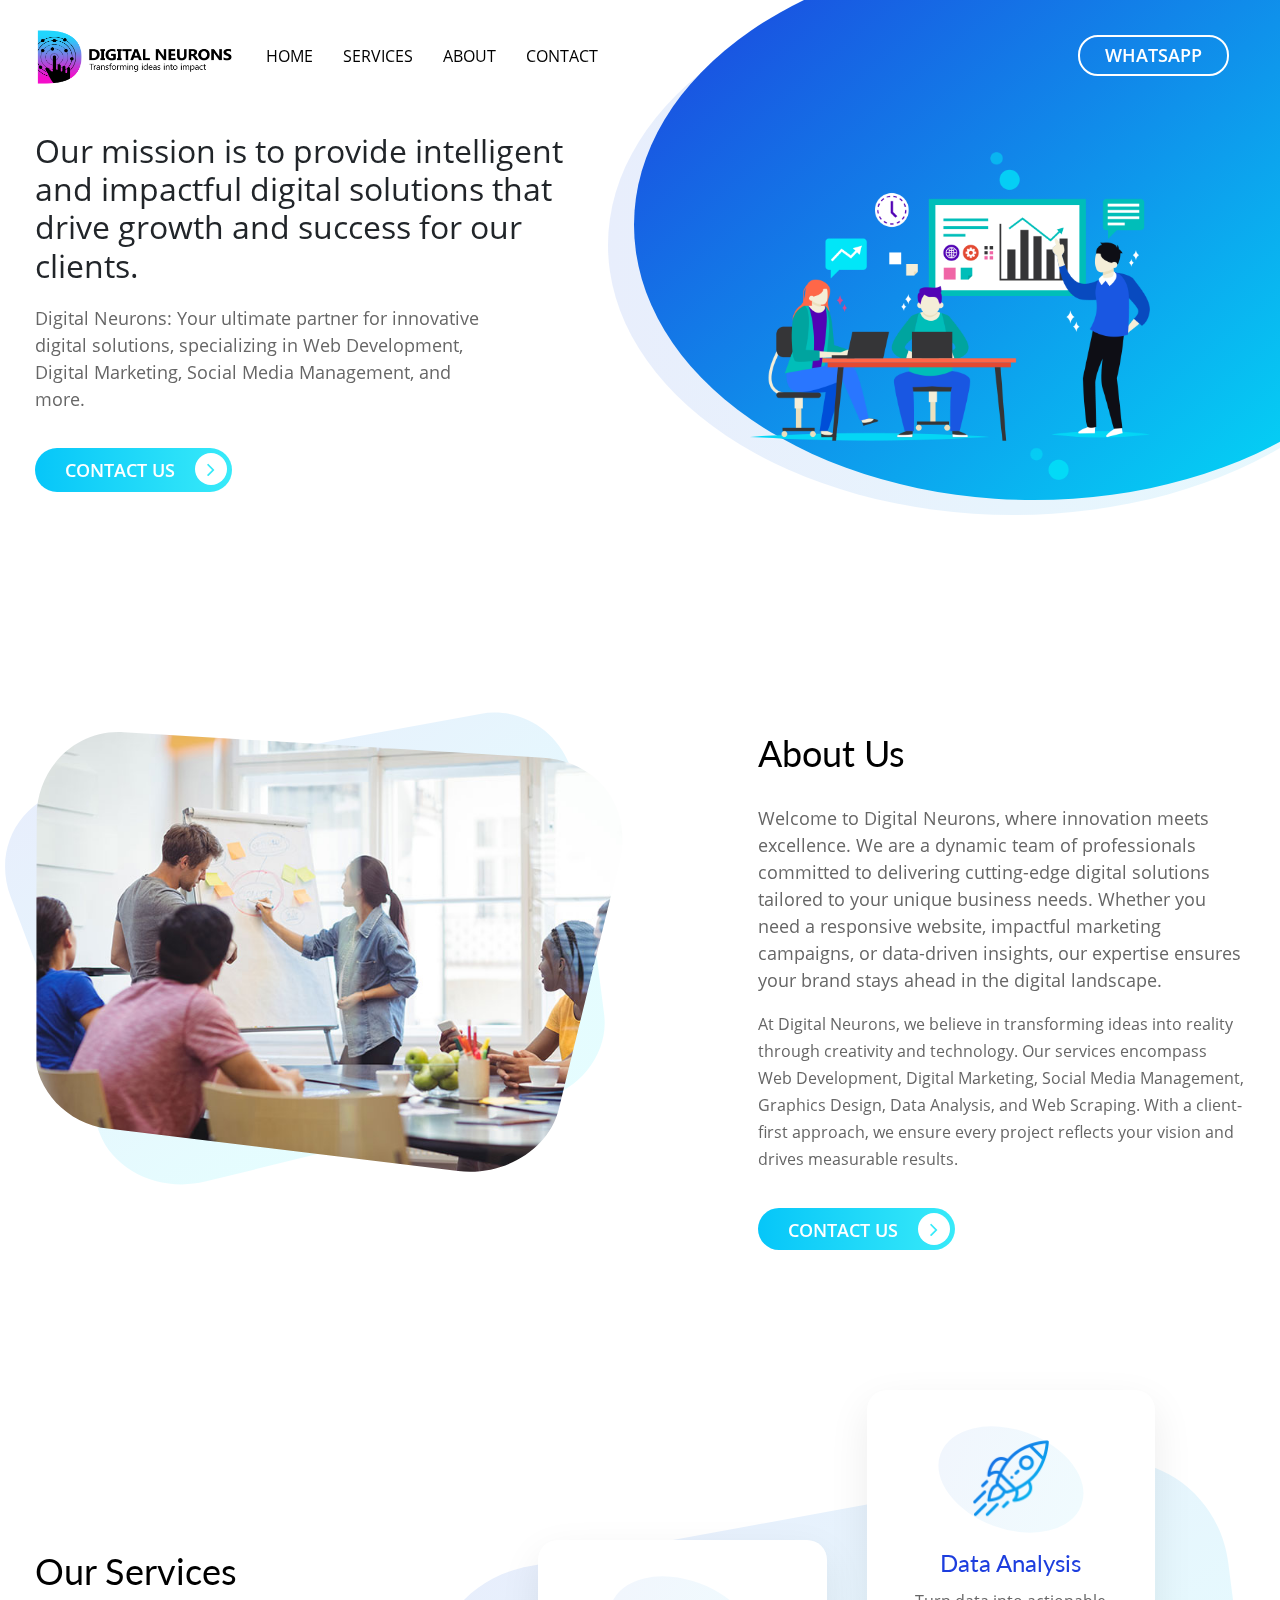
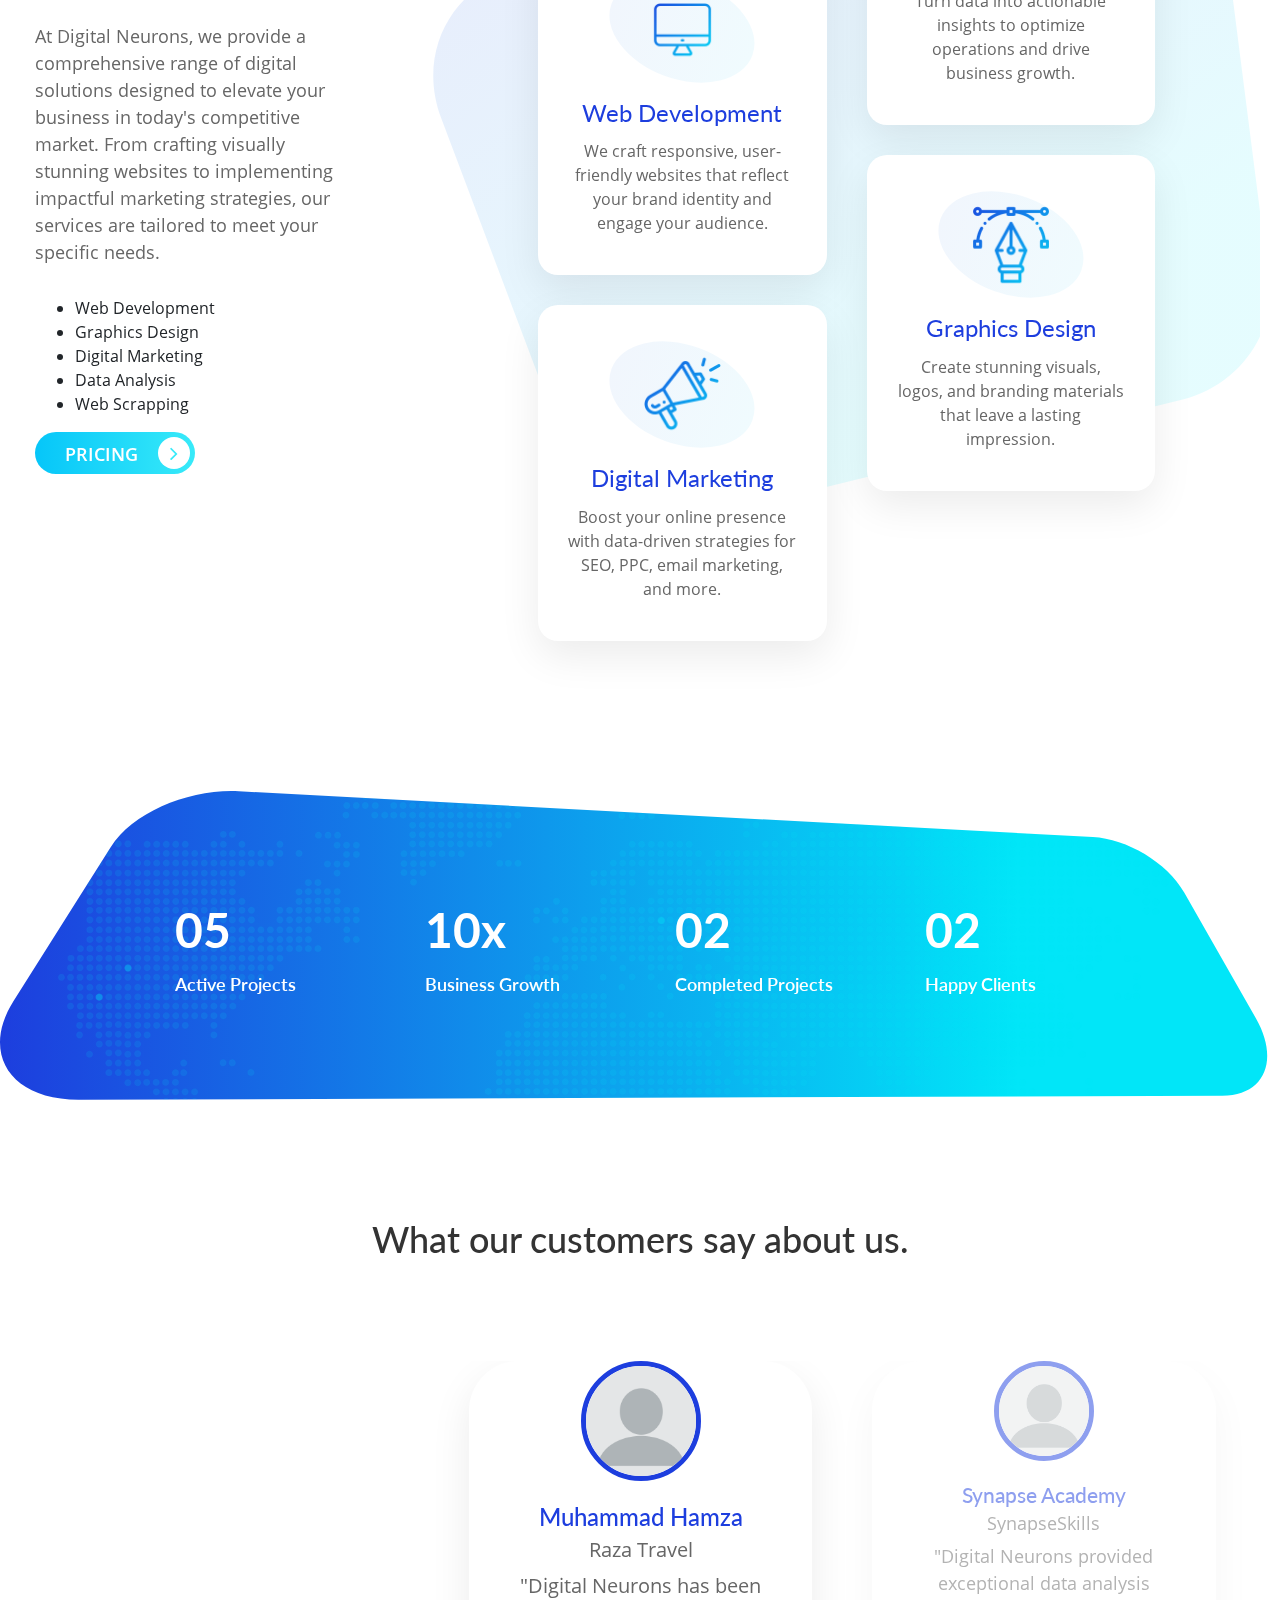
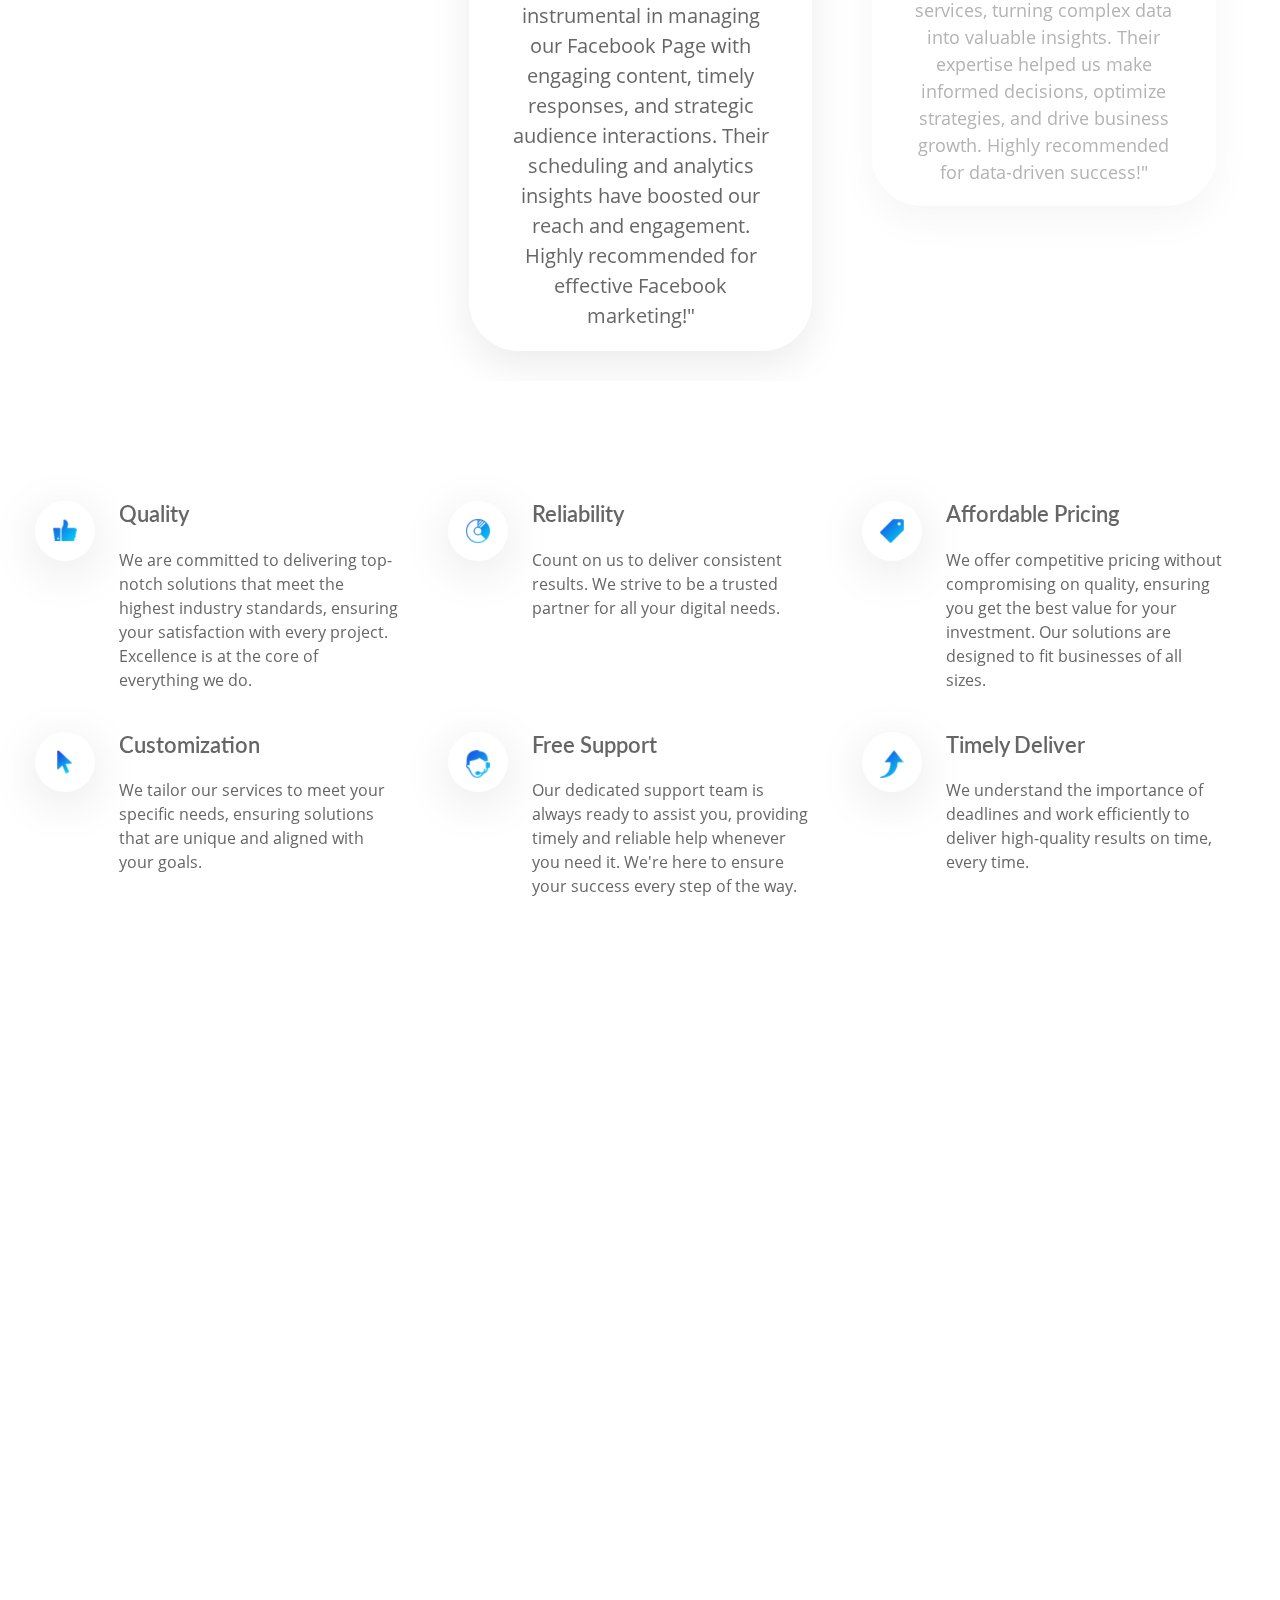
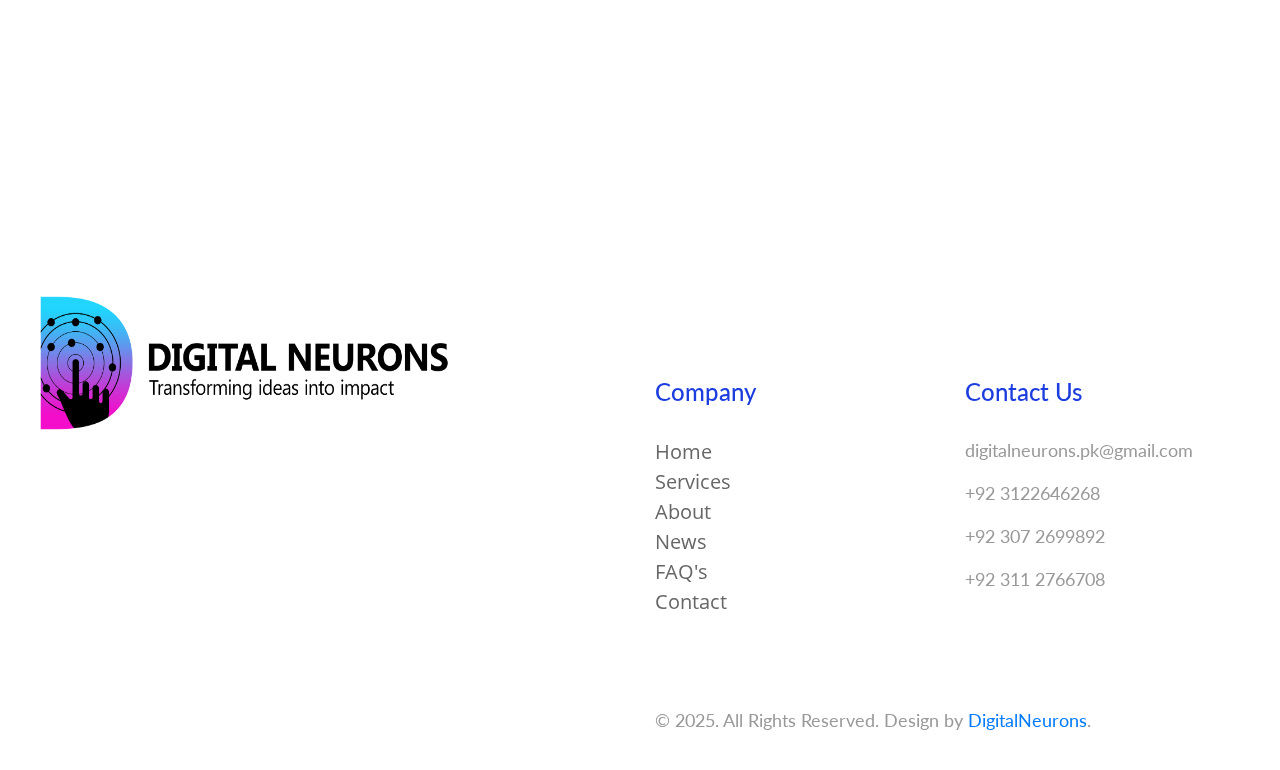
<file: index.html>
<!doctype html>

<html lang="en">

<head>
    <!-- Required meta tags -->
    <meta charset="utf-8">
    <meta name="viewport" content="width=device-width, initial-scale=1, shrink-to-fit=no">

    <!-- awesone fonts css-->
    <link href="css/font-awesome.css" rel="stylesheet" type="text/css">
    <!-- owl carousel css-->
    <link rel="stylesheet" href="owl-carousel/assets/owl.carousel.min.css" type="text/css">
    <!-- Bootstrap CSS -->
    <link rel="stylesheet" href="css/bootstrap.min.css">
    <!-- custom CSS -->
    <link rel="stylesheet" href="css/style.css">
    <title>Digital Neurons</title>
    <style>

    </style>
</head>

<body>
    <nav class="navbar navbar-expand-lg navbar-light bg-light bg-transparent" id="gtco-main-nav">
        <div class="container"><a class="navbar-brand"><img style=" mix-blend-mode: multiply;" src="images/logo/logo_side_name3.png" alt="logo" width="200"
                    height="60"></a>
            <button class="navbar-toggler" data-target="#my-nav" onclick="myFunction(this)" data-toggle="collapse"><span
                    class="bar1"></span> <span class="bar2"></span> <span class="bar3"></span></button>
            <div id="my-nav" class="collapse navbar-collapse">
                <ul class="navbar-nav mr-auto">
                    <li class="nav-item"><a class="nav-link" href="#">Home</a></li>
                    <li class="nav-item"><a class="nav-link" href="#services">Services</a></li>
                    <li class="nav-item"><a class="nav-link" href="#about">About</a></li>
                   <!--<li class="nav-item"><a class="nav-link" href="/pages/pricing.html">Pricing</a></li>-->
                    <li class="nav-item"><a class="nav-link" href="#contact">Contact</a></li>
                </ul>

                <form class="form-inline my-2 my-lg-0">
                    <a href="https://wa.me/+923122646268"
                        class="btn btn-outline-dark my-2 my-sm-0 mr-3 text-uppercase">Whatsapp</a>
                </form>


            </div>
        </div>
    </nav>
    <!-- Popup -->
    <!-- 
    <div class="popup-overlay" id="popup"> 

        <div class="popup">
          <span class="" id="closePopup" >&times;</span>
          <h2>Join Our JavaScript Bootcamp!</h2>
          <p>Learn JavaScript from scratch and become a pro developer.</p>
            <a href="./pages/lms/bootcamp.html">  <button id="popupBtn">Enroll Now</button></a>
        </div>
    </div>-->

    <div class="container-fluid gtco-banner-area">
        <div class="container">
            <div class="row">
                <div class="col-md-6">
                    <h2>Our mission is to provide intelligent and impactful digital solutions that drive growth and
                        success for our clients. </h2>
                    <p>Digital Neurons: Your ultimate partner for innovative digital solutions, specializing in Web
                        Development, Digital Marketing, Social Media Management, and more.</p>
                    <a href="https://wa.me/+923122646268" target="_blank">Contact Us <i class="fa fa-angle-right"
                            aria-hidden="true"></i></a>
                </div>
                <div class="col-md-6">
                    <div class="card"><img class="card-img-top img-fluid" src="images/banner-img.png" alt=""></div>
                </div>
            </div>
        </div>
    </div>
    <div class="container-fluid gtco-feature" id="">
        <div class="container">
            <div class="row">
                <div class="col-md-7">
                    <div class="cover">
                        <div class="card">
                            <svg class="back-bg" width="100%" viewBox="0 0 900 700"
                                style="position:absolute; z-index: -1">
                                <defs>
                                    <linearGradient id="PSgrad_01" x1="64.279%" x2="0%" y1="76.604%" y2="0%">
                                        <stop offset="0%" stop-color="rgb(1,230,248)" stop-opacity="1" />
                                        <stop offset="100%" stop-color="rgb(29,62,222)" stop-opacity="1" />
                                    </linearGradient>
                                </defs>
                                <path fill-rule="evenodd" opacity="0.102" fill="url(#PSgrad_01)"
                                    d="M616.656,2.494 L89.351,98.948 C19.867,111.658 -16.508,176.639 7.408,240.130 L122.755,546.348 C141.761,596.806 203.597,623.407 259.843,609.597 L697.535,502.126 C748.221,489.680 783.967,441.432 777.751,392.742 L739.837,95.775 C732.096,35.145 677.715,-8.675 616.656,2.494 Z" />
                            </svg>
                            <!-- *************-->

                            <svg width="100%" viewBox="0 0 700 500">
                                <clipPath id="clip-path">
                                    <path
                                        d="M89.479,0.180 L512.635,25.932 C568.395,29.326 603.115,76.927 590.357,129.078 L528.827,380.603 C518.688,422.048 472.661,448.814 427.190,443.300 L73.350,400.391 C32.374,395.422 -0.267,360.907 -0.002,322.064 L1.609,85.154 C1.938,36.786 40.481,-2.801 89.479,0.180 Z">
                                    </path>
                                </clipPath>
                                <!-- xlink:href for modern browsers, src for IE8- -->
                                <image clip-path="url(#clip-path)" xlink:href="images/learn-img.jpg" width="100%"
                                    height="465" class="svg__image"></image>
                            </svg>
                        </div>
                    </div>
                </div>
                <div class="col-md-5" id="about">
                    <h2> About Us</h2>
                    <p> Welcome to Digital Neurons, where innovation meets excellence. We are a dynamic team of
                        professionals committed to delivering cutting-edge digital solutions tailored to your unique
                        business needs. Whether you need a responsive website, impactful marketing campaigns, or
                        data-driven insights, our expertise ensures your brand stays ahead in the digital landscape.
                    </p>
                    <p>
                        <small>
                            At Digital Neurons, we believe in transforming ideas into reality through creativity and
                            technology. Our services encompass Web Development, Digital Marketing, Social Media
                            Management, Graphics Design, Data Analysis, and Web Scraping. With a client-first approach,
                            we ensure every project reflects your vision and drives measurable results.
                        </small>
                    </p>
                    <a href="https://wa.me/+923122646268" target="_blank">Contact Us <i class="fa fa-angle-right"
                            aria-hidden="true"></i></a>
                </div>
            </div>
        </div>
    </div>
    <div class="container-fluid gtco-features" id="services">
        <div class="container">
            <div class="row">
                <div class="col-lg-4">
                    <h2>Our Services</h2>
                    <p>At Digital Neurons, we provide a comprehensive range of digital solutions designed to elevate
                        your business in today's competitive market. From crafting visually stunning websites to
                        implementing impactful marketing strategies, our services are tailored to meet your specific
                        needs.</p>
                    <ul>
                        <li>Web Development</li>
                        <li>Graphics Design</li>
                        <li>Digital Marketing</li>
                        <li>Data Analysis</li>
                        <li>Web Scrapping</li>
                    </ul>
                    <a href="pages/pricing.html" target="_blank">Pricing <i class="fa fa-angle-right"
                            aria-hidden="true"></i></a>
                </div>
                <div class="col-lg-8">
                    <svg id="bg-services" width="100%" viewBox="0 0 1000 800">
                        <defs>
                            <linearGradient id="PSgrad_02" x1="64.279%" x2="0%" y1="76.604%" y2="0%">
                                <stop offset="0%" stop-color="rgb(1,230,248)" stop-opacity="1" />
                                <stop offset="100%" stop-color="rgb(29,62,222)" stop-opacity="1" />
                            </linearGradient>
                        </defs>
                        <path fill-rule="evenodd" opacity="0.102" fill="url(#PSgrad_02)"
                            d="M801.878,3.146 L116.381,128.537 C26.052,145.060 -21.235,229.535 9.856,312.073 L159.806,710.157 C184.515,775.753 264.901,810.334 338.020,792.380 L907.021,652.668 C972.912,636.489 1019.383,573.766 1011.301,510.470 L962.013,124.412 C951.950,45.594 881.254,-11.373 801.878,3.146 Z" />
                    </svg>
                    <div class="row">
                        <div class="col">
                            <div class="card text-center">
                                <div class="oval"><img class="card-img-top" src="images/web-design.png" alt=""></div>
                                <div class="card-body">
                                    <h3 class="card-title">Web Development</h3>
                                    <p class="card-text">We craft responsive, user-friendly websites that reflect your
                                        brand identity and engage your audience.</p>
                                </div>
                            </div>
                            <div class="card text-center">
                                <div class="oval"><img class="card-img-top" src="images/marketing.png" alt=""></div>
                                <div class="card-body">
                                    <h3 class="card-title">Digital Marketing</h3>
                                    <p class="card-text">Boost your online presence with data-driven strategies for SEO,
                                        PPC, email marketing, and more.</p>
                                </div>
                            </div>
                        </div>
                        <div class="col">
                            <div class="card text-center">
                                <div class="oval"><img class="card-img-top" src="images/seo.png" alt=""></div>
                                <div class="card-body">
                                    <h3 class="card-title">Data Analysis</h3>
                                    <p class="card-text">Turn data into actionable insights to optimize operations and
                                        drive business growth.</p>
                                </div>
                            </div>
                            <div class="card text-center">
                                <div class="oval"><img class="card-img-top" src="images/graphics-design.png" alt="">
                                </div>
                                <div class="card-body">
                                    <h3 class="card-title">Graphics Design</h3>
                                    <p class="card-text">Create stunning visuals, logos, and branding materials that
                                        leave a lasting impression.</p>
                                </div>
                            </div>
                        </div>
                    </div>
                </div>
            </div>
        </div>
    </div>
    <div class="container-fluid gtco-numbers-block">
        <div class="container">
            <svg width="100%" viewBox="0 0 1600 400">
                <defs>
                    <linearGradient id="PSgrad_03" x1="80.279%" x2="0%" y2="0%">
                        <stop offset="0%" stop-color="rgb(1,230,248)" stop-opacity="1" />
                        <stop offset="100%" stop-color="rgb(29,62,222)" stop-opacity="1" />

                    </linearGradient>

                </defs>
                <!-- <clipPath id="clip-path3">

                                      </clipPath> -->

                <path fill-rule="evenodd" fill="url(#PSgrad_03)"
                    d="M98.891,386.002 L1527.942,380.805 C1581.806,380.610 1599.093,335.367 1570.005,284.353 L1480.254,126.948 C1458.704,89.153 1408.314,59.820 1366.025,57.550 L298.504,0.261 C238.784,-2.944 166.619,25.419 138.312,70.265 L16.944,262.546 C-24.214,327.750 12.103,386.317 98.891,386.002 Z">
                </path>

                <clipPath id="ctm" fill="none">
                    <path
                        d="M98.891,386.002 L1527.942,380.805 C1581.806,380.610 1599.093,335.367 1570.005,284.353 L1480.254,126.948 C1458.704,89.153 1408.314,59.820 1366.025,57.550 L298.504,0.261 C238.784,-2.944 166.619,25.419 138.312,70.265 L16.944,262.546 C-24.214,327.750 12.103,386.317 98.891,386.002 Z">
                    </path>
                </clipPath>

                <!-- xlink:href for modern browsers, src for IE8- -->
                <image clip-path="url(#ctm)" xlink:href="images/word-map.png" height="800px" width="100%"
                    class="svg__image">

                </image>

            </svg>
            <div class="row">
                <div class="col-3">
                    <div class="card">
                        <div class="card-body">
                            <h5 class="card-title">05</h5>
                            <p class="card-text">Active Projects</p>
                        </div>
                    </div>
                </div>
                <div class="col-3">
                    <div class="card">
                        <div class="card-body">
                            <h5 class="card-title">10x</h5>
                            <p class="card-text">Business Growth</p>
                        </div>
                    </div>
                </div>
                <div class="col-3">
                    <div class="card">
                        <div class="card-body">
                            <h5 class="card-title">02</h5>
                            <p class="card-text">Completed Projects</p>
                        </div>
                    </div>
                </div>
                <div class="col-3">
                    <div class="card">
                        <div class="card-body">
                            <h5 class="card-title">02</h5>
                            <p class="card-text">Happy Clients</p>
                        </div>
                    </div>
                </div>
            </div>
        </div>
    </div>
    <div class="container-fluid gtco-testimonials">
        <div class="container">
            <h2>What our customers say about us.</h2>
            <div class="owl-carousel owl-carousel1 owl-theme">
                <div>
                    <div class="card text-center"><img class="card-img-top" src="images/profile.png" alt="">
                        <div class="card-body">
                            <h5>Muhammad Hamza<br />
                                <span>Raza Travel </span>
                            </h5>
                            <p class="card-text">"Digital Neurons has been instrumental in managing our Facebook Page with engaging content, timely responses, and strategic audience interactions. Their scheduling and analytics insights have boosted our reach and engagement. Highly recommended for effective Facebook marketing!"</p>
                        </div>
                    </div>
                </div>
                <div>
                    <div class="card text-center"><img class="card-img-top" src="images/profile.png" alt="">
                        <div class="card-body">
                            <h5>Synapse Academy<br />
                                <span> SynapseSkills </span>
                            </h5>
                            <p class="card-text">"Digital Neurons provided exceptional data analysis services, turning complex data into valuable insights. Their expertise helped us make informed decisions, optimize strategies, and drive business growth. Highly recommended for data-driven success!"</p>
                        </div>
                    </div>
                </div>
                <!-- <div>
                    <div class="card text-center"><img class="card-img-top" src="images/profile.png"alt="">
                        <div class="card-body">
                            <h5>Aana Brown<br />
                                <span> Project Manager </span>
                            </h5>
                            <p class="card-text">“ Nam libero tempore, cum soluta nobis est eligendi optio cumque nihil
                                impedit quo minus id quod maxime placeat ” </p>
                        </div>
                    </div>
                </div> -->
                <!-- <div>
                    <div class="card text-center"><img class="card-img-top" src="images/customer3.jpg" alt="">
                        <div class="card-body">
                            <h5>Aana Brown<br />
                                <span> Project Manager </span>
                            </h5>
                            <p class="card-text">“ Nam libero tempore, cum soluta nobis est eligendi optio cumque nihil
                                impedit quo minus id quod maxime placeat ” </p>
                        </div>
                    </div>
                </div> -->
            </div>
        </div>
    </div>
    <div class="container-fluid gtco-features-list">
        <div class="container">
            <div class="row">
                <div class="media col-md-6 col-lg-4">
                    <div class="oval mr-4"><img class="align-self-start" src="images/quality-results.png" alt=""></div>
                    <div class="media-body">
                        <h5 class="mb-0">Quality </h5>
                        We are committed to delivering top-notch solutions that meet the highest industry standards,
                        ensuring your satisfaction with every project. Excellence is at the core of everything we do.
                    </div>
                </div>
                <div class="media col-md-6 col-lg-4">
                    <div class="oval mr-4"><img class="align-self-start" src="images/analytics.png" alt=""></div>
                    <div class="media-body">
                        <h5 class="mb-0">Reliability
                        </h5>
                        Count on us to deliver consistent results. We strive to be a trusted partner for all your
                        digital needs.
                    </div>
                </div>
                <div class="media col-md-6 col-lg-4">
                    <div class="oval mr-4"><img class="align-self-start" src="images/affordable-pricing.png" alt="">
                    </div>
                    <div class="media-body">
                        <h5 class="mb-0">Affordable Pricing</h5>
                        We offer competitive pricing without compromising on quality, ensuring you get the best value
                        for your investment. Our solutions are designed to fit businesses of all sizes.
                    </div>
                </div>
                <div class="media col-md-6 col-lg-4">
                    <div class="oval mr-4"><img class="align-self-start" src="images/easy-to-use.png" alt=""></div>
                    <div class="media-body">
                        <h5 class="mb-0">Customization
                        </h5>
                        We tailor our services to meet your specific needs, ensuring solutions that are unique and
                        aligned with your goals.
                    </div>
                </div>
                <div class="media col-md-6 col-lg-4">
                    <div class="oval mr-4"><img class="align-self-start" src="images/free-support.png" alt=""></div>
                    <div class="media-body">
                        <h5 class="mb-0">Free Support</h5>
                        Our dedicated support team is always ready to assist you, providing timely and reliable help
                        whenever you need it. We're here to ensure your success every step of the way.
                    </div>
                </div>
                <div class="media col-md-6 col-lg-4">
                    <div class="oval mr-4"><img class="align-self-start" src="images/effectively-increase.png" alt="">
                    </div>
                    <div class="media-body">
                        <h5 class="mb-0">Timely Deliver</h5>
                        We understand the importance of deadlines and work efficiently to deliver high-quality results
                        on time, every time.
                    </div>
                </div>
            </div>
        </div>
    </div>
    <div class="container-fluid gtco-logo-area">
        <!-- <div class="container">
            <div class="row">
                <div class="col"><img src="images/logo1.png" class="img-fluid" alt=""></div>
                <div class="col"><img src="images/logo2.png" class="img-fluid" alt=""></div>
                <div class="col"><img src="images/logo3.png" class="img-fluid" alt=""></div>
                <div class="col"><img src="images/logo4.png" class="img-fluid" alt=""></div>
                <div class="col"><img src="images/logo5.png" class="img-fluid" alt=""></div>
            </div>
        </div> -->
    </div>
    <!-- <div class="container-fluid gtco-news" id="news">
        <div class="container">
            <h2>Latest News & Articles</h2>
            <div class="owl-carousel owl-carousel2 owl-theme">
                <div>
                    <div class="card text-center"><img class="card-img-top" src="images/news1.jpg" alt="">
                        <div class="card-body text-left pr-0 pl-0">
                            <h5>Aenean ultrices lorem quis blandit
                                tempor urabitur accumsan. </h5>
                            <p class="card-text">Donec non sem mi. In hac habitasse platea dictumst. Nullam a feugiat
                                augue,
                                et porta metus. Nulla mollis lobortis leet. Maecenas tincidunt, arcu sed ornare purus
                                risus
                                . . . </p>
                            <a href="#">READ MORE <i class="fa fa-angle-right" aria-hidden="true"></i></a>
                        </div>
                    </div>
                </div>
                <div>
                    <div class="card text-center"><img class="card-img-top" src="images/news2.jpg" alt="">
                        <div class="card-body text-left pr-0 pl-0">
                            <h5> Nam vel nisi eget odio pulvinar
                                iaculis. Fusce aliquet. </h5>
                            <p class="card-text">Donec non sem mi. In hac habitasse platea dictumst. Nullam a feugiat
                                augue,
                                et porta metus. Nulla mollis lobortis leet. Maecenas tincidunt, arcu sed ornare purus
                                risus
                                . . . </p>
                            <a href="#">READ MORE <i class="fa fa-angle-right" aria-hidden="true"></i></a>
                        </div>
                    </div>
                </div>
                <div>
                    <div class="card text-center"><img class="card-img-top" src="images/news3.jpg" alt="">
                        <div class="card-body text-left pr-0 pl-0">
                            <h5>Morbi faucibus odio sollicitudin
                                risus scelerisque dignissim. </h5>
                            <p class="card-text">Donec non sem mi. In hac habitasse platea dictumst. Nullam a feugiat
                                augue,
                                et porta metus. Nulla mollis lobortis leet. Maecenas tincidunt, arcu sed ornare purus
                                risus
                                . . . </p>
                            <a href="#">READ MORE <i class="fa fa-angle-right" aria-hidden="true"></i></a>
                        </div>
                    </div>
                </div>
                <div>
                    <div class="card text-center"><img class="card-img-top" src="images/news1.jpg" alt="">
                        <div class="card-body text-left pr-0 pl-0">
                            <h5>Aenean ultrices lorem quis blandit
                                tempor urabitur accumsan. </h5>
                            <p class="card-text">Donec non sem mi. In hac habitasse platea dictumst. Nullam a feugiat
                                augue,
                                et porta metus. Nulla mollis lobortis leet. Maecenas tincidunt, arcu sed ornare purus
                                risus
                                . . . </p>
                            <a href="#">READ MORE <i class="fa fa-angle-right" aria-hidden="true"></i></a>
                        </div>
                    </div>
                </div>
                <div>
                    <div class="card text-center"><img class="card-img-top" src="images/news2.jpg" alt="">
                        <div class="card-body text-left pr-0 pl-0">
                            <h5> Nam vel nisi eget odio pulvinar
                                iaculis. Fusce aliquet. </h5>
                            <p class="card-text">Donec non sem mi. In hac habitasse platea dictumst. Nullam a feugiat
                                augue,
                                et porta metus. Nulla mollis lobortis leet. Maecenas tincidunt, arcu sed ornare purus
                                risus
                                . . . </p>
                            <a href="#">READ MORE <i class="fa fa-angle-right" aria-hidden="true"></i></a>
                        </div>
                    </div>
                </div>
                <div>
                    <div class="card text-center"><img class="card-img-top" src="images/news3.jpg" alt="">
                        <div class="card-body text-left pr-0 pl-0">
                            <h5>Morbi faucibus odio sollicitudin
                                risus scelerisque dignissim. </h5>
                            <p class="card-text">Donec non sem mi. In hac habitasse platea dictumst. Nullam a feugiat
                                augue,
                                et porta metus. Nulla mollis lobortis leet. Maecenas tincidunt, arcu sed ornare purus
                                risus
                                . . . </p>
                            <a href="#">READ MORE <i class="fa fa-angle-right" aria-hidden="true"></i></a>
                        </div>
                    </div>
                </div>
            </div>
        </div>
    </div> -->
    <footer class="container-fluid" id="gtco-footer">
        <div class="container" id="contact">
            <div class="row">
                <div class="col">
                    <div style="display: flex; justify-content: center">
                        <iframe
                          src="https://docs.google.com/forms/d/e/1FAIpQLSdKqjBD02s8hLOixOD9zVbPRpZZhsm8Zu4H_3vfZ9gAEZWUZA/viewform?embedded=true"
                          width="640"
                          height="840"
                          frameborder="0"
                          marginheight="0"
                          marginwidth="0"
                          style="border: none;"
                        >Loading…</iframe>
                      </div>
                      
                </div>
            </div>
        </div>

        <div class="container">
            <div class="row " style="padding: 80px 0px 0px 0px;">
                <div class="col-lg-6" id="footLogo" aria-colspan="footLog">
                    <!-- <form action="https://formsubmit.co/9c108089ecbc09e802a12dc6a41e5f98" method="POST">
                        <h4> Contact Us </h4>
                        <input type="text" class="form-control" placeholder="Full Name" required>
                        <input type="email" class="form-control" placeholder="Email Address" required>
                        <textarea class="form-control" placeholder="Message" required></textarea>
                        <button type="submit"> <a class="submit-button">send<i class="fa fa-angle-right"
                                    aria-hidden="true"></i></a>
                        </button>
                    </form> -->

                    <img src="images/logo/logo_side_name3.png" alt="logo" class="footerLogo">


                </div>
                <div class="col-lg-6">
                    <div class="row">
                        <div class="col-12 col-md-6">
                            <h4>Company</h4>
                            <ul class="nav flex-column company-nav">
                                <li class="nav-item"><a class="nav-link" href="#">Home</a></li>
                                <li class="nav-item"><a class="nav-link" href="#">Services</a></li>
                                <li class="nav-item"><a class="nav-link" href="#">About</a></li>
                                <li class="nav-item"><a class="nav-link" href="#">News</a></li>
                                <li class="nav-item"><a class="nav-link" href="#">FAQ's</a></li>
                                <li class="nav-item"><a class="nav-link" href="#">Contact</a></li>
                            </ul>
                            <!-- <h4 class="mt-5">Fllow Us</h4>
                            <ul class="nav follow-us-nav">
                                <li class="nav-item"><a class="nav-link pl-0" href="#"><i class="fa fa-facebook"
                                            aria-hidden="true"></i></a></li>
                                <li class="nav-item"><a class="nav-link" href="#"><i class="fa fa-twitter"
                                            aria-hidden="true"></i></a></li>
                                <li class="nav-item"><a class="nav-link" href="#"><i class="fa fa-google"
                                            aria-hidden="true"></i></a></li>
                                <li class="nav-item"><a class="nav-link" href="#"><i class="fa fa-linkedin"
                                            aria-hidden="true"></i></a></li>
                            </ul> -->

                        </div>
                        <div class="col-12 col-md-6">
                            <h4>Contact Us</h4>
                                <p >digitalneurons.pk@gmail.com</p>
                                <p>+92 3122646268</p>
                                <p>+92 307 2699892</p>
                                <p>+92 311 2766708</p>  
                        </div>
                        <div class="col-12">
                            <p>&copy; 2025. All Rights Reserved. Design by <a href="#">DigitalNeurons</a>.</p>
                        </div>
                    </div>
                </div>
            </div>
        </div>
    </footer>

    <!-- Optional JavaScript -->
    <script>
        // Show the popup when the page loads
        window.addEventListener('load', function() {
          const popup = document.getElementById('popup');
          popup.style.display = 'flex';
        });
    
        // Redirect to the bootcamp page when the button is clicked
        const popupBtn = document.getElementById('popupBtn');
        popupBtn.addEventListener('click', function() {
          window.location.href = '/bootcamp'; // Change '/bootcamp' to your bootcamp page URL
        });
    
        // Close the popup when the close button is clicked
        const closePopup = document.getElementById('closePopup');
        closePopup.addEventListener('click', function() {
          const popup = document.getElementById('popup');
          popup.style.display = 'none';
        });
      </script>
    <!-- jQuery first, then Popper.js, then Bootstrap JS -->
    <script src="js/jquery-3.3.1.slim.min.js"></script>
    <script src="js/popper.min.js"></script>
    <script src="js/bootstrap.min.js"></script>
    <!-- owl carousel js-->
    <script src="owl-carousel/owl.carousel.min.js"></script>
    <script src="js/main.js"></script>
</body>

</html>
</file>
<file: css/style.css>
/*
 * Solution by GetTemplates.co
 * URL: https://GetTemplates.co
 */
@font-face {
  font-family: "Lato-Regular";
  src: url(../fonts/Lato-Regular.ttf);
}
@font-face {
  font-family: "Lato-Black";
  src: url(../fonts/Lato-Black.ttf);
}
@font-face {
  font-family: "Lato-Bold";
  src: url(../fonts/Lato-Bold.ttf);
}
@font-face {
  font-family: "Lato-Light";
  src: url(../fonts/Lato-Light.ttf);
}
@font-face {
  font-family: "Lato-Medium";
  src: url(../fonts/Lato-Medium.ttf);
}
@font-face {
  font-family: "Lato-Semibold";
  src: url(../fonts/Lato-Semibold.ttf);
}
@font-face {
  font-family: "OpenSans-Bold";
  src: url(../fonts/OpenSans-Bold.ttf);
}
@font-face {
  font-family: "OpenSans-Regular";
  src: url(../fonts/OpenSans-Regular.ttf);
}
@font-face {
  font-family: "OpenSans-Semibold";
  src: url(../fonts/OpenSans-Semibold.ttf);
}
p {
  font-family: "OpenSans-Regular";
  color: #666666;
  font-size: 18px;
}

body {
  overflow: hidden;
  overflow-y: auto;
  font-family: "OpenSans-Regular";
}

@media (min-width: 1200px) {
  .container {
    max-width: 1240px;
  }
}
#gtco-main-nav {
  padding: 20px 0;
}
#gtco-main-nav .navbar-brand {
  font-size: 36px;
  font-family: "Lato-Black";
  text-transform: uppercase;
  background: -webkit-linear-gradient(left, #1d3ede, #01e6f8);
  background: -ms-linear-gradient(left, #1d3ede, #01e6f8);
  background: -moz-linear-gradient(left, #1d3ede, #01e6f8);
  background: -o-linear-gradient(left, #1d3ede, #01e6f8);
  -webkit-background-clip: text;
  -ms-background-clip: text;
  -o-background-clip: text;
  -webkit-text-fill-color: transparent;
  -ms-text-fill-color: transparent;
  -o-text-fill-color: transparent;
}
#gtco-main-nav .bar1, #gtco-main-nav .bar2, #gtco-main-nav .bar3 {
  width: 25px;
  height: 2px;
  background-color: #fff;
  margin: 5px 0;
  transition: 0.4s;
  display: block;
  position: relative;
}
#gtco-main-nav .change .bar1 {
  -webkit-transform: rotate(-42deg) translate(-2px, 6px);
  transform: rotate(-42deg) translate(-2px, 6px);
}
#gtco-main-nav .change .bar2 {
  opacity: 0;
}
#gtco-main-nav .change .bar3 {
  -webkit-transform: rotate(46deg) translate(-4px, -8px);
  transform: rotate(46deg) translate(-4px, -8px);
}
#gtco-main-nav .navbar-nav li a {
  font-family: "OpenSans-Regular";
  font-size: 16px;
  /* color: #666666; */
  color: black;
  padding: 5px 15px !important;
  text-transform: uppercase;
}
#gtco-main-nav form a {
  font-family: "OpenSans-Semibold";
  font-size: 18px;
  color: #fff;
  padding: 5px 25px;
  border-radius: 20px;
  border-width: 2px;
}
#gtco-main-nav form a.btn-info {
  background: #01e6f8;
  border-color: #01e6f8;
}
#gtco-main-nav form a.btn-outline-dark {
  border-color: #fff;
  background-color: transparent;
}
@media (max-width: 991px) {
  #gtco-main-nav form a.btn-outline-dark {
    border-color: #1d3ede;
    color: #1d3ede;
  }
}
#gtco-main-nav::after {
  position: absolute;
  content: "";
  height: 600px;
  width: 900px;
  background-image: -webkit-linear-gradient(-220deg, #1d3ede, #01e6f8);
  background-image: -moz-linear-gradient(-220deg, #1d3ede, #01e6f8);
  background-image: -ms-linear-gradient(-220deg, #1d3ede, #01e6f8);
  background-image: -o-linear-gradient(-220deg, #1d3ede, #01e6f8);
  background-image: linear-gradient(-220deg, #1d3ede, #01e6f8);
  left: 49.5%;
  top: -50px;
  z-index: -1;
  border-radius: 50% 0 50% 50%;
}
@media (max-width: 1400px) {
  #gtco-main-nav::after {
    height: 550px;
    width: 800px;
  }
}
@media (max-width: 1199px) {
  #gtco-main-nav::after {
    width: 700px;
  }
}
@media (max-width: 991px) {
  #gtco-main-nav::after {
    width: 55%;
    left: auto;
    right: 0;
  }
}
@media (max-width: 600px) {
  #gtco-main-nav::after {
    width: 100%;
    height: 400px;
  }
}
#gtco-main-nav::before {
  position: absolute;
  content: "";
  height: 590px;
  width: 930px;
  background-image: -webkit-linear-gradient(to right, #e8eefc, #e6fafe);
  background-image: -moz-linear-gradient(to right, #e8eefc, #e6fafe);
  background-image: -ms-linear-gradient(to right, #e8eefc, #e6fafe);
  background-image: -o-linear-gradient(to right, #e8eefc, #e6fafe);
  background-image: linear-gradient(to right, #e8eefc, #e6fafe);
  left: 47.5%;
  top: -25px;
  z-index: -1;
  border-radius: 50% 0 50% 50%;
}
@media (max-width: 1400px) {
  #gtco-main-nav::before {
    height: 540px;
    width: 810px;
  }
}
@media (max-width: 1199px) {
  #gtco-main-nav::before {
    width: 710px;
  }
}
@media (max-width: 991px) {
  #gtco-main-nav::before {
    width: 55%;
    left: auto;
    right: 0;
  }
}
@media (max-width: 600px) {
  #gtco-main-nav::before {
    width: 100%;
    height: 390px;
  }
}

.gtco-banner-area a, .gtco-feature a, .gtco-features a, .gtco-news .owl-carousel .card a, #gtco-footer .submit-button {
  background-image: -moz-linear-gradient(0deg, #06c6f9 0%, #38eaf9 100%);
  background-image: -webkit-linear-gradient(0deg, #06c6f9 0%, #38eaf9 100%);
  background-image: -ms-linear-gradient(0deg, #06c6f9 0%, #38eaf9 100%);
  font-size: 18px;
  font-family: "OpenSans-Semibold";
  color: #fff;
  border-radius: 50px;
  padding: 5px 30px;
  display: inline-block;
  text-transform: uppercase;
  padding-right: 5px;
  text-decoration: none !important;
}
.gtco-banner-area a .fa, .gtco-feature a .fa, .gtco-features a .fa, .gtco-news .owl-carousel .card a .fa, #gtco-footer .submit-button .fa {
  background: #fff;
  border-radius: 50%;
  height: 32px;
  width: 32px;
  color: #37eaf9;
  font-size: 22px;
  text-align: center;
  padding-top: 5px;
  margin-left: 15px;
}

.gtco-feature h2, .gtco-features h2 {
  font-family: "Lato-Regular";
  color: #000000;
  font-size: 36px;
  margin-bottom: 30px;
}

.card {
  border: none;
  background: transparent;
}

.gtco-banner-area {
  margin-top: 20px;
  min-height: 500px;
}
.gtco-banner-area h1 {
  font-family: "Lato-Light";
  font-size: 48px;
  color: #000000;
  max-width: 500px;
  margin-top: 70px;
}
.gtco-banner-area h1 span {
  font-family: "Lato-Medium";
}
@media (max-width: 1199px) {
  .gtco-banner-area h1 {
    margin-top: 30px;
  }
}
.gtco-banner-area p {
  max-width: 450px;
  margin: 20px 0;
  margin-bottom: 40px;
}
.gtco-banner-area a {
  display: inline;
  padding: 10px 30px;
  padding-right: 5px;
}
.gtco-banner-area .col-md-6 .card .card-img-top {
  max-width: 430px;
  margin: 0 auto;
  margin-top: 30px;
  margin-right: 0;
}
@media (max-width: 1400px) {
  .gtco-banner-area .col-md-6 .card .card-img-top {
    max-width: 400px;
    margin-top: 20px;
    margin-right: auto;
  }
}
@media (max-width: 1199px) {
  .gtco-banner-area .col-md-6 .card .card-img-top {
    max-width: 350px;
  }
}
@media (max-width: 767px) {
  .gtco-banner-area .col-md-6 .card .card-img-top {
    margin-top: 100px;
  }
}

.gtco-feature {
  margin-top: 100px;
}
.gtco-feature .card .back-bg {
  margin-left: -30px !important;
  margin-top: -20px;
}
.gtco-feature .card svg {
  display: block;
  margin-left: auto;
  margin-right: auto;
}
.gtco-feature .card svg.defs {
  position: absolute;
  width: 0;
  height: 0;
}
.gtco-feature .card .squircle {
  width: 100%;
  height: 450px;
  background: url(../images/learn-img.jpg) center/cover, #aaa;
  clip-path: url(#clip-path);
  background-position-x: -50px;
}
.gtco-feature p small {
  font-size: 16px;
}
.gtco-feature a {
  margin-top: 20px;
  display: inline-block;
}

.gtco-features {
  margin-top: 100px;
}
.gtco-features svg {
  position: absolute;
  margin-left: -100px;
  margin-top: 100px;
}
@media (max-width: 767px) {
  .gtco-features svg {
    margin: 0 auto;
    margin-top: 200px;
  }
}
.gtco-features h2 {
  margin-top: 200px;
}
@media (max-width: 991px) {
  .gtco-features h2 {
    margin-top: 0;
  }
}
.gtco-features .col-lg-4 p {
  max-width: 320px;
  margin-bottom: 30px;
}
.gtco-features .col-lg-8 {
  padding: 10px 100px;
}
@media (max-width: 767px) {
  .gtco-features .col-lg-8 {
    padding: 10px 0;
  }
}
.gtco-features .col-lg-8 .row .col:first-child {
  margin-top: 150px;
}
@media (max-width: 600px) {
  .gtco-features .col-lg-8 .row .col:first-child {
    margin-top: 50px;
  }
}
@media (max-width: 600px) {
  .gtco-features .col-lg-8 .col {
    flex: 0 0 100%;
    max-width: 100%;
  }
}
.gtco-features .col-lg-8 .card {
  background: #fff;
  margin: 30px 5px;
  padding: 20px 10px;
  border-radius: 20px;
  box-shadow: 0 15px 40px 0 rgba(0, 0, 0, 0.08);
}
.gtco-features .col-lg-8 .card .oval {
  background: linear-gradient(to right, #f1f6fd, #f0fbfe);
  padding: 10px;
  width: 150px;
  border-radius: 50%;
  margin: auto;
  transform: rotate(20deg);
  margin-top: 20px;
}
.gtco-features .col-lg-8 .card .card-img-top {
  max-width: 0.8in;
  margin: 0 auto;
  transform: rotate(-20deg);
}
.gtco-features .col-lg-8 .card h3 {
  font-family: "Lato-Regular";
  font-size: 24px;
  color: #1d3ede;
}
.gtco-features .col-lg-8 .card p {
  font-size: 16px;
}

.gtco-numbers-block {
  margin: 100px auto;
  margin-top: 200px;
  color: #fff;
}
@media (max-width: 600px) {
  .gtco-numbers-block {
    margin-top: 100px;
  }
}
@media (max-width: 1299px) {
  .gtco-numbers-block .row {
    max-width: 1000px;
    margin: 0 auto;
  }
}
@media (max-width: 767px) {
  .gtco-numbers-block .row .col-3 {
    padding: 0;
  }
}
.gtco-numbers-block #custom-map::before {
  position: absolute;
  content: "";
  height: 100px;
  width: 100%;
  border: 2px solid red;
}
.gtco-numbers-block svg {
  margin-top: -100px;
  position: absolute;
  left: 0;
  max-width: 1500px;
  right: 0;
  margin-left: auto;
  margin-right: auto;
}
@media (max-width: 1299px) {
  .gtco-numbers-block svg {
    margin-top: -90px;
  }
}
@media (max-width: 1199px) {
  .gtco-numbers-block svg {
    margin-top: -60px;
  }
}
@media (max-width: 991px) {
  .gtco-numbers-block svg {
    margin-top: -40px;
  }
}
@media (max-width: 650px) {
  .gtco-numbers-block svg {
    margin-top: -20px;
  }
}
@media (max-width: 600px) {
  .gtco-numbers-block svg {
    margin-top: -10px;
  }
}
.gtco-numbers-block h5 {
  font-family: "Lato-Bold";
  font-size: 60px;
}
@media (max-width: 1299px) {
  .gtco-numbers-block h5 {
    font-size: 48px;
  }
}
@media (max-width: 767px) {
  .gtco-numbers-block h5 {
    font-size: 24px;
  }
}
@media (max-width: 600px) {
  .gtco-numbers-block h5 {
    margin: 0;
    font-size: 18px;
  }
}
.gtco-numbers-block p {
  font-family: "Lato-Semibold";
  font-size: 24px;
  color: #fff;
}
@media (max-width: 1299px) {
  .gtco-numbers-block p {
    font-size: 18px;
  }
}
@media (max-width: 991px) {
  .gtco-numbers-block p {
    font-size: 16px;
  }
}
@media (max-width: 991px) {
  .gtco-numbers-block p {
    font-size: 16px;
  }
}
@media (max-width: 600px) {
  .gtco-numbers-block p {
    line-height: 1.1;
  }
}
@media (max-width: 500px) {
  .gtco-numbers-block p {
    font-size: 8px;
  }
}

.gtco-testimonials {
  position: relative;
  margin-top: 200px;
}
@media (max-width: 767px) {
  .gtco-testimonials {
    margin-top: 100px;
  }
}
.gtco-testimonials h2 {
  font-family: "Lato-Medium";
  font-size: 36px;
  text-align: center;
  color: #333333;
  margin-bottom: 100px;
}
.gtco-testimonials .owl-stage-outer {
  padding-bottom: 30px;
}
.gtco-testimonials .owl-nav {
  display: none;
}
.gtco-testimonials .owl-dots {
  text-align: center;
}
.gtco-testimonials .owl-dots span {
  position: relative;
  height: 10px;
  width: 10px;
  border-radius: 50%;
  display: block;
  background: #fff;
  border: 2px solid #01e6f8;
  margin: 0 5px;
}
.gtco-testimonials .owl-dots .active {
  box-shadow: none;
}
.gtco-testimonials .owl-dots .active span {
  background: #01e6f8;
  box-shadow: none;
  height: 12px;
  width: 12px;
  margin-bottom: -1px;
}
.gtco-testimonials .card {
  background: #fff;
  box-shadow: 0 15px 40px 0 rgba(0, 0, 0, 0.08);
  margin: 0 30px;
  padding: 0 20px;
  border-radius: 50px;
}
.gtco-testimonials .card .card-img-top {
  max-width: 100px;
  border-radius: 50%;
  margin: 0 auto;
  border: 5px solid #1d3ede;
  width: 100px;
  height: 100px;
}
.gtco-testimonials .card h5 {
  color: #1d3ede;
  font-size: 21px;
  line-height: 1.3;
  font-family: "Lato-Medium";
}
.gtco-testimonials .card h5 span {
  font-size: 18px;
  color: #666666;
  font-family: "OpenSans-Regular";
}
.gtco-testimonials .card p {
  font-size: 18px;
}
.gtco-testimonials .active {
  opacity: 0.5;
  transition: all 0.3s;
}
.gtco-testimonials .center {
  opacity: 1;
}
.gtco-testimonials .center h5 {
  font-size: 24px;
}
.gtco-testimonials .center h5 span {
  font-size: 20px;
}
.gtco-testimonials .center p {
  font-size: 20px;
}
.gtco-testimonials .center .card-img-top {
  max-width: 100%;
  height: 120px;
  width: 120px;
}

.gtco-features-list {
  margin-top: 100px;
}
.gtco-features-list .media {
  margin: 20px 0;
}
.gtco-features-list .oval {
  border-radius: 50%;
  background-color: white;
  box-shadow: 0 10px 50px 0 rgba(0, 0, 0, 0.1);
  padding: 15px;
  height: 60px;
  width: 60px;
}
.gtco-features-list .oval .align-self-start {
  width: 100%;
  padding: 3px;
}
.gtco-features-list .media-body {
  font-family: "OpenSans-Regular";
  font-size: 16px;
  color: #666666;
  padding-right: 20px;
}
.gtco-features-list .media-body h5 {
  font-family: "Lato-Semibold";
  margin-bottom: 20px !important;
  font-size: 22px;
}

.gtco-logo-area {
  margin: 50px auto;
}
.gtco-logo-area .col .img-fluid {
  max-height: 32px;
}
@media (max-width: 600px) {
  .gtco-logo-area .col {
    flex: 0 0 50%;
    max-width: 50%;
    margin: 20px 0;
  }
}

.gtco-news {
  background: #fcfcfc;
  padding: 50px 0;
  margin: 100px auto;
}
.gtco-news h2 {
  font-size: 36px;
  font-weight: "Lato-Medium";
  text-align: center;
  margin-bottom: 50px;
}
.gtco-news .owl-carousel .owl-nav {
  display: block !important;
  position: absolute;
  top: 25%;
  width: 100%;
}
@media (max-width: 600px) {
  .gtco-news .owl-carousel .owl-nav {
    display: none !important;
  }
}
.gtco-news .owl-carousel .owl-nav .owl-prev, .gtco-news .owl-carousel .owl-nav .owl-next {
  font-size: 120px;
  color: #666666;
  position: absolute;
}
.gtco-news .owl-carousel .owl-nav .owl-prev {
  left: -50px;
}
.gtco-news .owl-carousel .owl-nav .owl-next {
  right: -50px;
}
.gtco-news .owl-carousel .card {
  padding: 0 25px;
}
.gtco-news .owl-carousel .card .card-img-top {
  border-radius: 40px;
  box-shadow: 0 10px 20px 0 rgba(0, 0, 0, 0.08);
}
.gtco-news .owl-carousel .card h5 {
  font-family: "Lato-Medium";
  font-size: 22px;
  color: #333333;
  margin-bottom: 20px;
}
@media (max-width: 767px) {
  .gtco-news .owl-carousel .card h5 {
    font-size: 18px;
  }
}
.gtco-news .owl-carousel .card p {
  font-size: 17px;
}
@media (max-width: 767px) {
  .gtco-news .owl-carousel .card p {
    font-size: 15px;
  }
}
.gtco-news .owl-carousel .card a {
  padding-top: 3px !important;
  padding-bottom: 3px !important;
}

#gtco-footer {
  padding-bottom: 20px;
}
#gtco-footer h4 {
  font-family: "Lato-Medium";
  font-size: 24px;
  color: #1d3ede;
  margin-bottom: 30px;
}
#gtco-footer input, #gtco-footer textarea {
  background-color: white;
  box-shadow: 0 8px 20px 0 rgba(0, 0, 0, 0.08);
  border-radius: 50px;
  max-width: 450px;
  width: 100%;
  height: 60px;
  border: none;
  margin-bottom: 30px;
  padding-left: 30px;
  color: #000;
}
#gtco-footer input::-webkit-input-placeholder, #gtco-footer input::-moz-placeholder, #gtco-footer input:-ms-input-placeholder, #gtco-footer input:-moz-placeholder, #gtco-footer textarea::-webkit-input-placeholder, #gtco-footer textarea::-moz-placeholder, #gtco-footer textarea:-ms-input-placeholder, #gtco-footer textarea:-moz-placeholder {
  color: #999999;
  font-family: "OpenSans-Regular";
  font-size: 18px;
}
#gtco-footer textarea {
  min-height: 200px;
  border-radius: 30px;
  padding-top: 20px;
  padding-right: 20px;
  resize: none;
}
#gtco-footer .company-nav, #gtco-footer .services-nav {
  font-family: "OpenSans-Regular";
  font-size: 20px;
}
#gtco-footer .company-nav a, #gtco-footer .services-nav a {
  color: #666666;
  margin: 0;
  padding: 0;
}
#gtco-footer .follow-us-nav a {
  padding: 0 10px;
  color: #666666;
}
@media (max-width: 385px) {
  #gtco-footer .follow-us-nav a {
    padding-right: 0;
  }
}
#gtco-footer .follow-us-nav a .fa {
  font-size: 24px;
}
#gtco-footer .col-12 {
  margin-top: 90px;
}
#gtco-footer .col-12 p {
  font-family: "Lato-Regular";
  font-size: 18px;
  color: #999999;
}
@media (max-width: 991px) {
  #gtco-footer .col-12 {
    margin-top: 20px;
  }
}
@media (max-width: 991px) {
  #gtco-footer .col-lg-6 {
    margin-bottom: 50px;
  }

}




.navbar-toggler{
  background-color: #06c6f9;
}

.bg-transparent{
  background-color: white;
}

.footerLogo {
  width: 420px;
  height: 150px;
}

@media (max-width: 768px) {
  .footerLogo {
    width: 300px;
    height: 100px;
  }
}

@media (max-width: 480px) {
  .footerLogo {
    width: 250px;
    height: 80px;
  }
}
</file>
